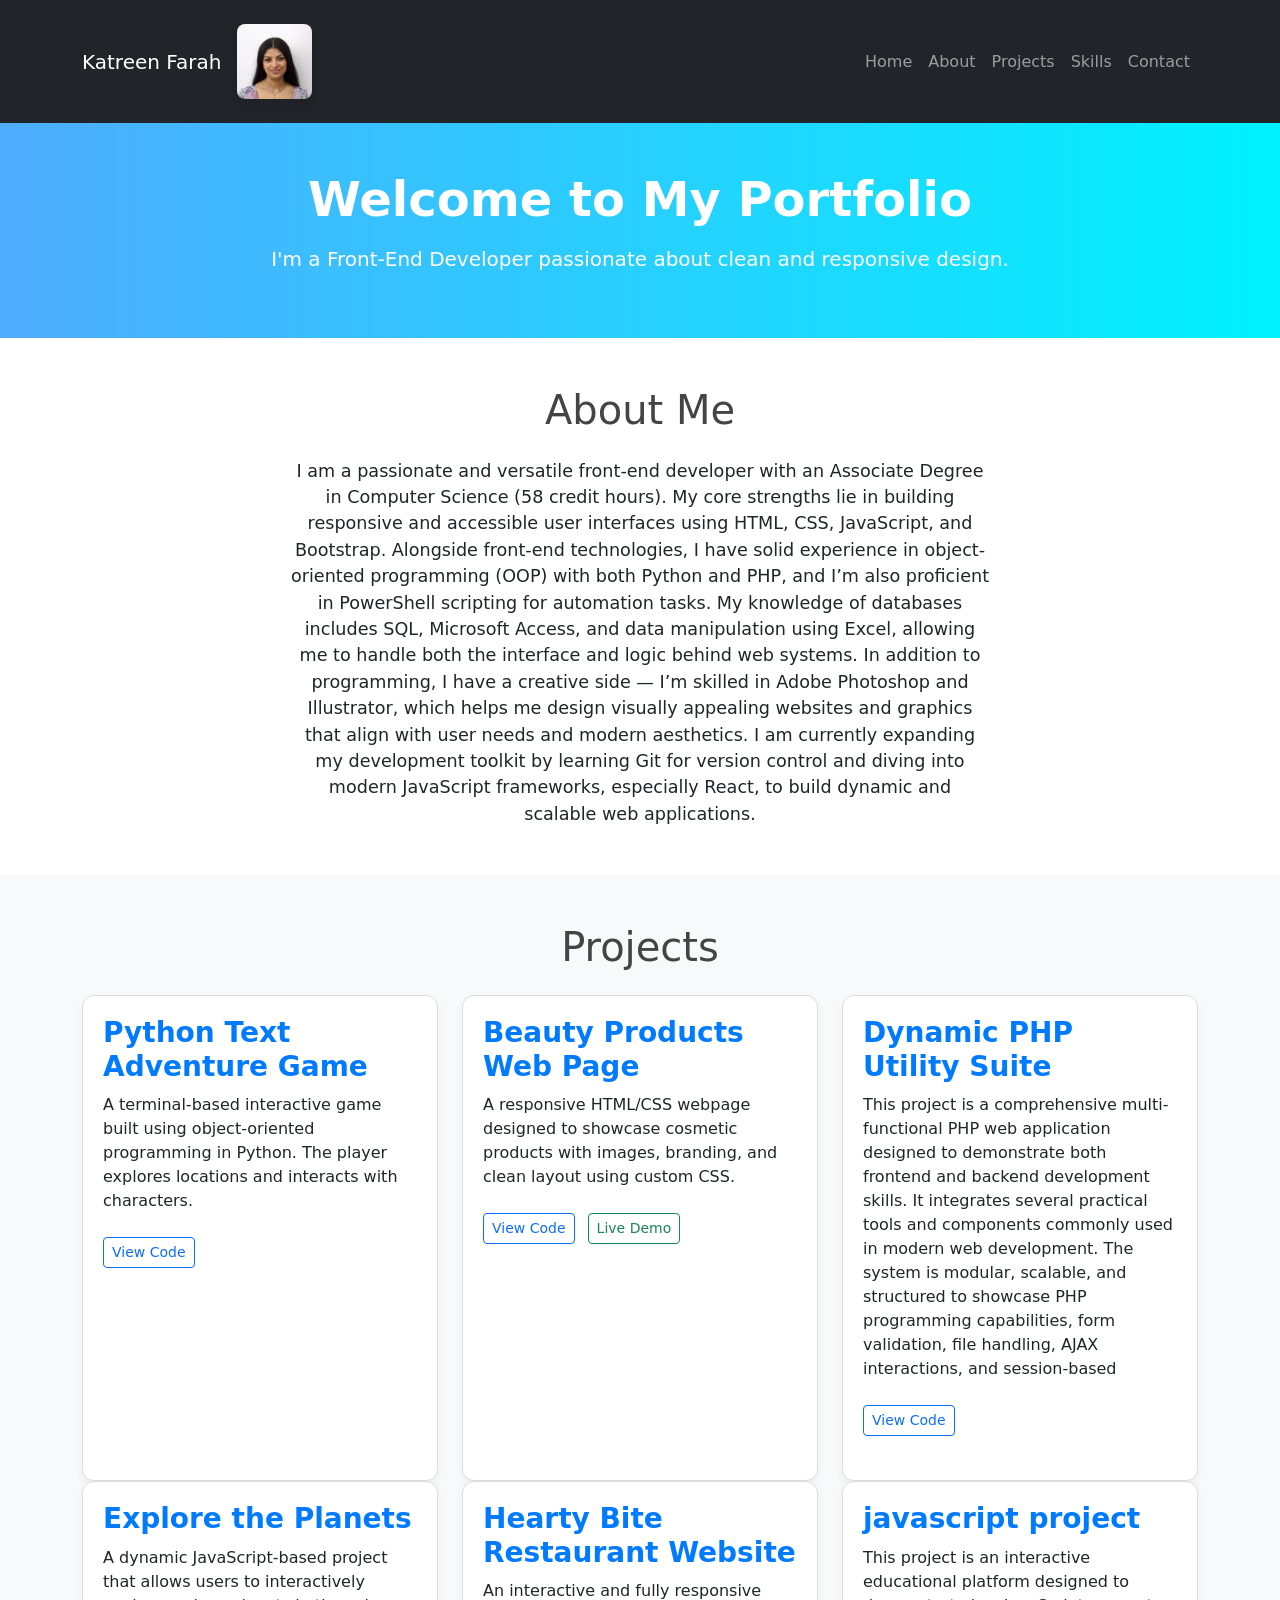
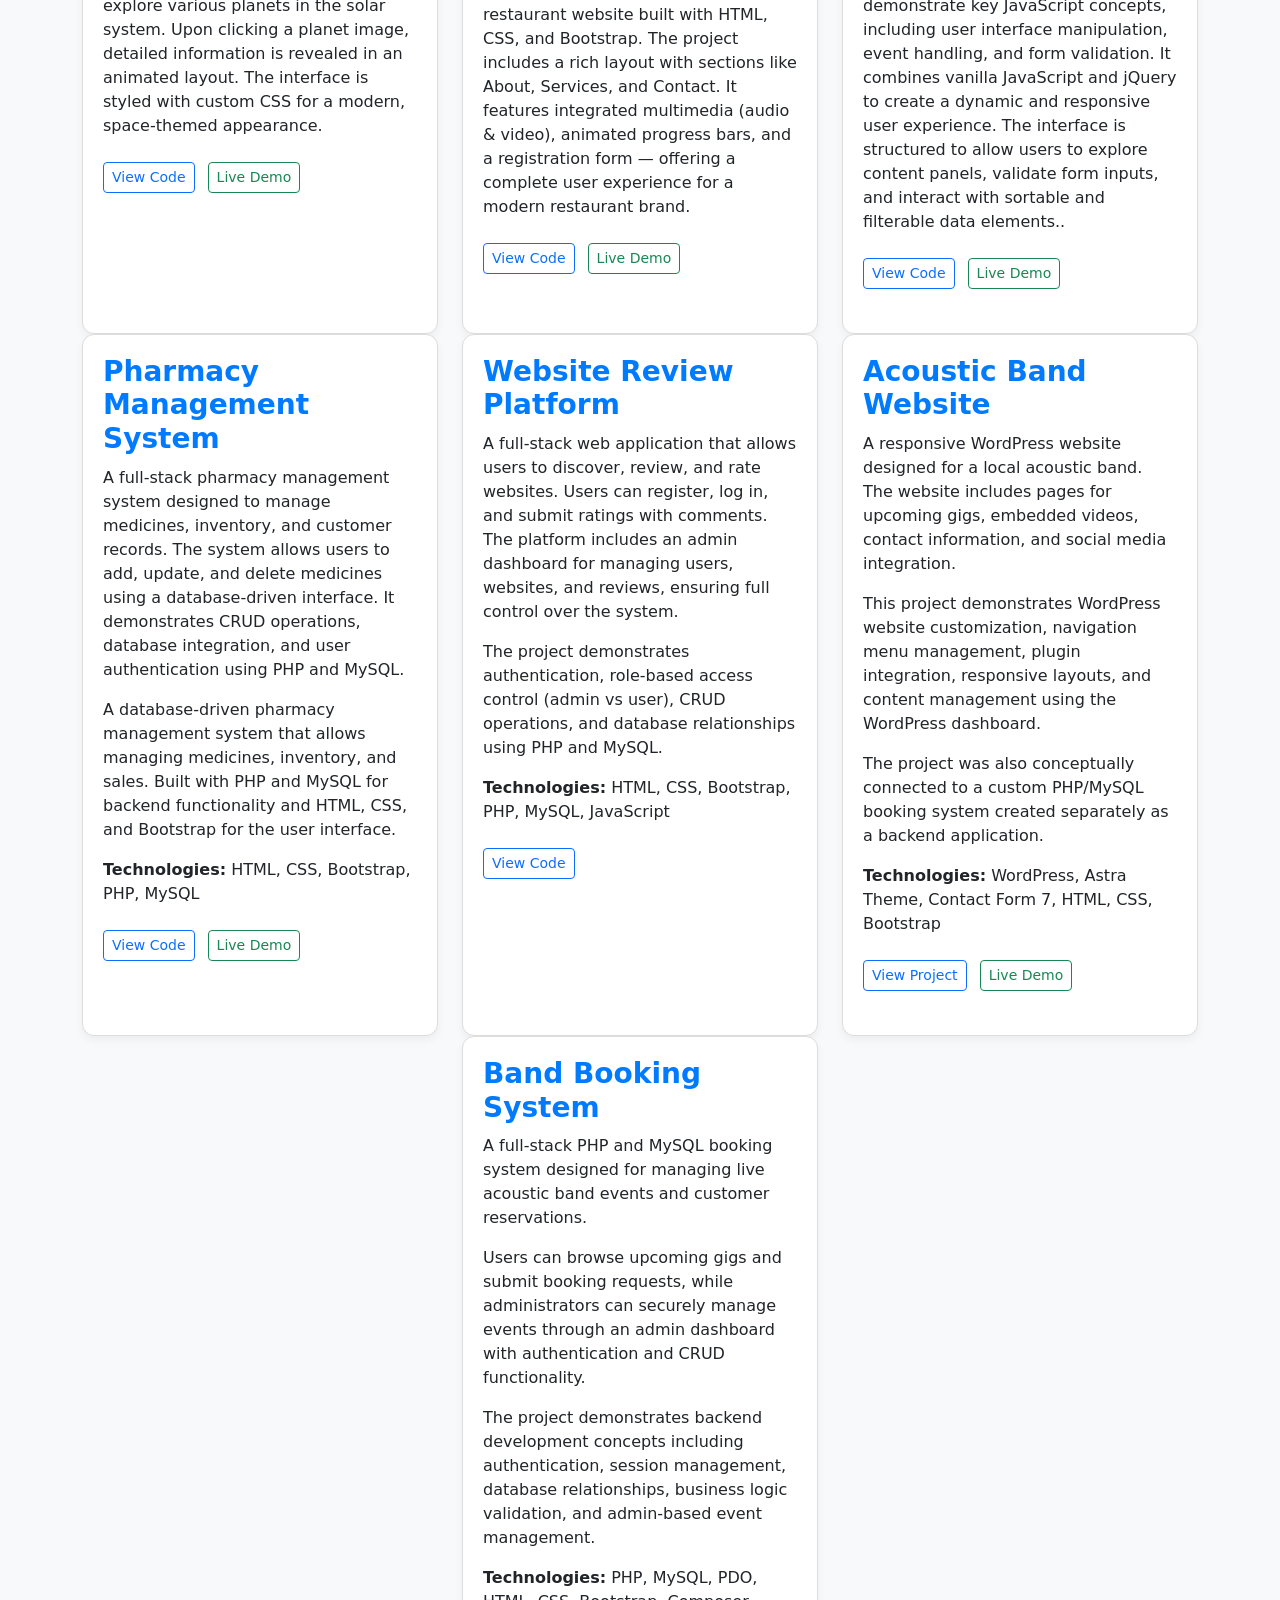
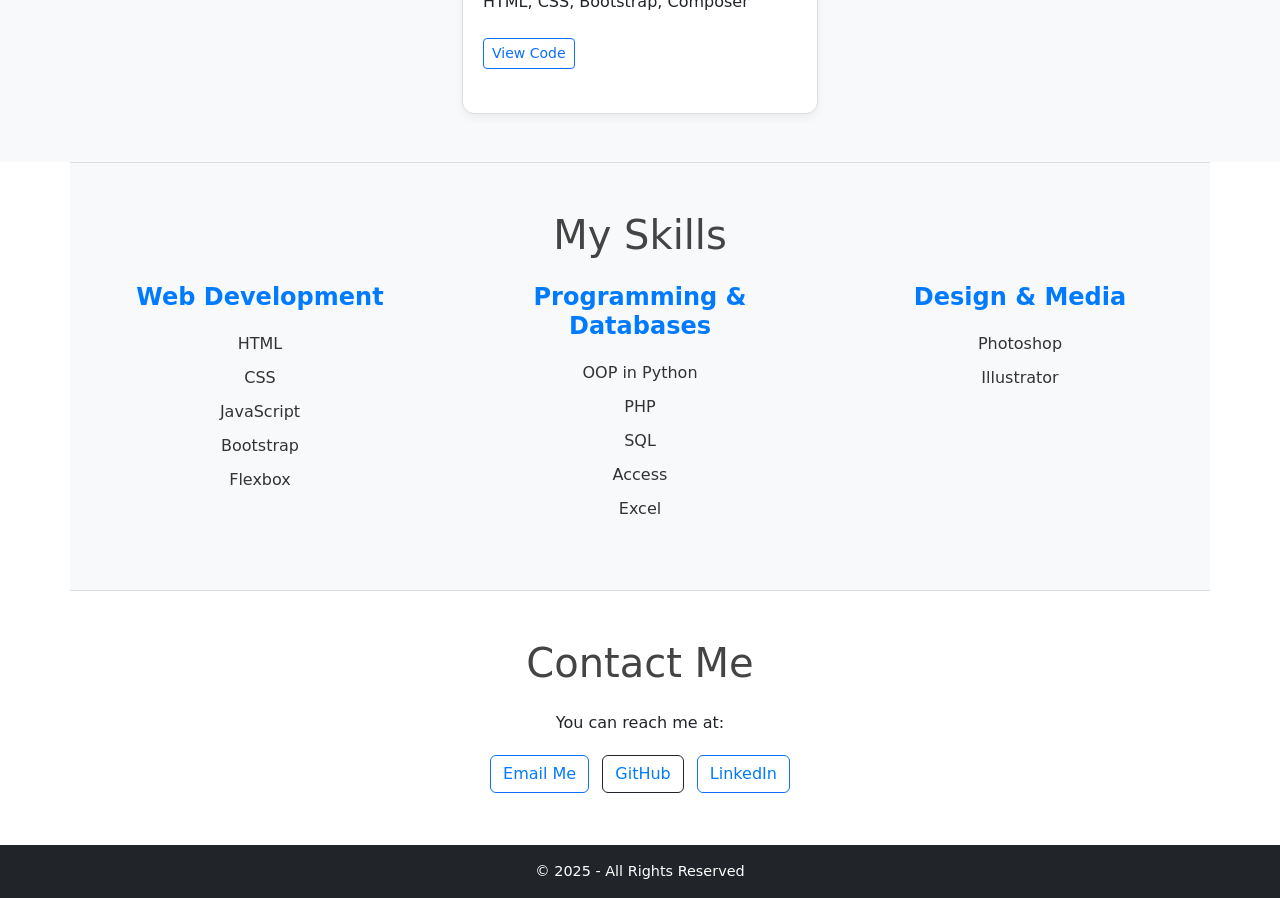
<file: index.html>
<!DOCTYPE html>
<html lang="en">
<head>
  <meta charset="UTF-8">
  <meta name="viewport" content="width=device-width, initial-scale=1">
  <title>My Portfolio</title>
  <link rel="stylesheet" href="style.css">
  <link href="https://cdn.jsdelivr.net/npm/bootstrap@5.3.0/dist/css/bootstrap.min.css" rel="stylesheet">
  <link rel="stylesheet" href="https://cdn.jsdelivr.net/npm/bootstrap@5.3.0/dist/css/bootstrap.min.css">

</head>
<body>

  <!-- Navigation -->
  <nav class="navbar navbar-expand-lg navbar-dark bg-dark">
    <div class="container">
      <a class="navbar-brand" href="#">Katreen Farah</a>
      <img src="images/me.JPG" alt="My photo" class="my-3 profile-img" width="120">

      <button class="navbar-toggler" type="button" data-bs-toggle="collapse" data-bs-target="#navbarNav">
        <span class="navbar-toggler-icon"></span>
      </button>
      <div class="collapse navbar-collapse" id="navbarNav">
        <ul class="navbar-nav ms-auto">
          <li class="nav-item"><a class="nav-link" href="#home">Home</a></li>
          <li class="nav-item"><a class="nav-link" href="#about">About</a></li>
          <li class="nav-item"><a class="nav-link" href="#projects">Projects</a></li>
          <li class="nav-item"><a class="nav-link" href="#skills">Skills</a></li>
          <li class="nav-item"><a class="nav-link" href="#contact">Contact</a></li>

        </ul>
      </div>
    </div>
  </nav>

  <!-- Home Section -->
  <section id="home" class="text-center p-5 bg-light fade-in">
    <h1>Welcome to My Portfolio</h1>
    <p>I'm a Front-End Developer passionate about clean and responsive design.</p>
  </section>



  <!-- About Section -->
<section id="about" class="container py-5 fade-in">
  <h2 class="text-center mb-4">About Me</h2>
  <p class="text-center">

    I am a passionate and versatile front-end developer with an Associate Degree in Computer Science (58 credit hours). My core strengths lie in building responsive and accessible user interfaces using HTML, CSS, JavaScript, and Bootstrap.

    Alongside front-end technologies, I have solid experience in object-oriented programming (OOP) with both Python and PHP, and I’m also proficient in PowerShell scripting for automation tasks. My knowledge of databases includes SQL, Microsoft Access, and data manipulation using Excel, allowing me to handle both the interface and logic behind web systems.
    
    In addition to programming, I have a creative side — I’m skilled in Adobe Photoshop and Illustrator, which helps me design visually appealing websites and graphics that align with user needs and modern aesthetics.
    
    I am currently expanding my development toolkit by learning Git for version control and diving into modern JavaScript frameworks, especially React, to build dynamic and scalable web applications.
    
      </p>
</section>


  <!-- Projects Section -->
  <!-- Projects Section -->
<section id="projects" class="bg-light py-5 fade-in">
  <div class="container">
    <h2 class="text-center mb-4">Projects</h2>
    <div class="row justify-content-center">

      <!-- Project 1 -->
  <div class="col-md-4">
    <div class="project-card mb-4">
      <h3 class="project-title">Python Text Adventure Game</h3>
      <p>A terminal-based interactive game built using object-oriented programming in Python. 
      The player explores locations and interacts with characters.</p>
      <a href="https://github.com/katreen88/python-text-game" class="btn btn-outline-primary btn-sm mt-2" target="_blank">View Code</a>
    </div>
  </div>


      <!-- Project 2 -->
      <div class="col-md-4">
        <div class="project-card mb-4">
          <h3 class="project-title">Beauty Products Web Page</h3>
          <p>A responsive HTML/CSS webpage designed to showcase cosmetic products with images, branding, and clean layout using custom CSS.</p>
          
          <a href="https://github.com/katreen88/beauty-products-page" class="btn btn-outline-primary btn-sm mt-2" target="_blank">View Code</a>
          <a href="https://katreen88.github.io/beauty-products-page/" class="btn btn-outline-success btn-sm mt-2 ms-2" target="_blank">Live Demo</a>
        </div>
      </div>
      
      


          <!-- Project 3 -->
    <div class="col-md-4">
      <div class="project-card mb-4">
        <h3 class="project-title">Dynamic PHP Utility Suite</h3>
        <p>
          This project is a comprehensive multi-functional PHP web application designed to demonstrate both frontend and backend development skills. It integrates several practical tools and components commonly used in modern web development. The system is modular, scalable, and structured to showcase PHP programming capabilities, form validation, file handling, AJAX interactions, and session-based </p>
        <a href="https://github.com/katreen88/php-login-system" class="btn btn-outline-primary btn-sm mt-2" target="_blank">View Code</a>
        <!-- <a href="https://yourdemo.example.com" class="btn btn-outline-success btn-sm mt-2 ms-2" target="_blank">Live Demo</a> -->
      </div>
    </div>


    <!-- Project 4 -->

    <div class="col-md-4">
      <div class="project-card mb-4">
      <h3 class="project-title">Explore the Planets</h3>
      <p>A dynamic JavaScript-based project that allows users to interactively explore various planets in the solar system. Upon clicking a planet image, detailed information is revealed in an animated layout. The interface is styled with custom CSS for a modern, space-themed appearance.</p>
      <a href="https://github.com/katreen88/js-projects" class="btn btn-outline-primary btn-sm mt-2" target="_blank">View Code</a>
      <!-- Optional live demo link -->
      <a href="https://katreen88.github.io/js-projects/" class="btn btn-outline-success btn-sm mt-2 ms-2" target="_blank">Live Demo</a> 
      </div>
    </div>


    <!-- Project 5 -->
    <div class="col-md-4">
      <div class="project-card mb-4">
        <h3 class="project-title">Hearty Bite Restaurant Website</h3>
        <p>An interactive and fully responsive restaurant website built with HTML, CSS, and Bootstrap. The project includes a rich layout with sections like About, Services, and Contact. It features integrated multimedia (audio & video), animated progress bars, and a registration form — offering a complete user experience for a modern restaurant brand.</p>
        <a href="https://github.com/katreen88/hearty-bite-restaurant" class="btn btn-outline-primary btn-sm mt-2" target="_blank">View Code</a>
        <!-- Optional: live demo when hosted -->
        <a href="https://katreen88.github.io/hearty-bite-restaurant/" class="btn btn-outline-success btn-sm mt-2 ms-2" target="_blank">Live Demo</a> 
      </div>
    </div>


    <!-- Project 6-->
    <div class="col-md-4">
      <div class="project-card mb-4">
        <h3 class="project-title">javascript project</h3>
        <p>This project is an interactive educational platform designed to demonstrate key JavaScript concepts, including user interface manipulation, event handling, and form validation. It combines vanilla JavaScript and jQuery to create a dynamic and responsive user experience. The interface is structured to allow users to explore content panels, validate form inputs, and interact with sortable and filterable data elements..</p>
        <a href="https://github.com/katreen88/javascript-project" class="btn btn-outline-primary btn-sm mt-2" target="_blank">View Code</a>
        <!-- Optional: live demo when hosted -->
        <a href="https://katreen88.github.io/javascript-project/" class="btn btn-outline-success btn-sm mt-2 ms-2" target="_blank">Live Demo</a> 
      </div>
    </div>

        <!-- Project 7 -->
    <div class="col-md-4">
      <div class="project-card mb-4">
        <h3 class="project-title">Pharmacy Management System</h3>

        <p>
          A full-stack pharmacy management system designed to manage medicines,
          inventory, and customer records. The system allows users to add, update,
          and delete medicines using a database-driven interface. It demonstrates
          CRUD operations, database integration, and user authentication using PHP
          and MySQL.
        </p>
        <p>
          A database-driven pharmacy management system that allows managing medicines,
          inventory, and sales. Built with PHP and MySQL for backend functionality and
          HTML, CSS, and Bootstrap for the user interface.
        </p>
          
        <p><strong>Technologies:</strong> HTML, CSS, Bootstrap, PHP, MySQL</p>

        <a href="https://github.com/katreen88/pharmacy-management-system" 
        class="btn btn-outline-primary btn-sm mt-2" 
        target="_blank">
        View Code
        </a>
        <a href="https://pharmacy-management-system-kwq3.onrender.com" class="btn btn-outline-success btn-sm mt-2 ms-2" target="_blank">Live Demo</a> 

      </div>
    </div>
    <!-- Project 8 -->
<div class="col-md-4">
  <div class="project-card mb-4">
    <h3 class="project-title">Website Review Platform</h3>

    <p>
      A full-stack web application that allows users to discover, review, and rate websites.
      Users can register, log in, and submit ratings with comments. The platform includes
      an admin dashboard for managing users, websites, and reviews, ensuring full control
      over the system.
    </p>

    <p>
      The project demonstrates authentication, role-based access control (admin vs user),
      CRUD operations, and database relationships using PHP and MySQL.
    </p>

    <p><strong>Technologies:</strong> HTML, CSS, Bootstrap, PHP, MySQL, JavaScript</p>

    <a href="https://github.com/katreen88/review-platform" 
       class="btn btn-outline-primary btn-sm mt-2" 
       target="_blank">
       View Code
    </a>

    <!-- ضيفي اللينك ده لما نعمل deploy -->
    <!--
    <a href="https://your-live-link.com" 
       class="btn btn-outline-success btn-sm mt-2 ms-2" 
       target="_blank">
       Live Demo
    </a>
    -->

  </div>
</div>



<div class="col-md-4">
  <div class="project-card mb-4">

    <h3 class="project-title">Acoustic Band Website</h3>

    <p>
      A responsive WordPress website designed for a local acoustic band.
      The website includes pages for upcoming gigs, embedded videos,
      contact information, and social media integration.
    </p>

    <p>
      This project demonstrates WordPress website customization,
      navigation menu management, plugin integration, responsive layouts,
      and content management using the WordPress dashboard.
    </p>

    <p>
      The project was also conceptually connected to a custom PHP/MySQL
      booking system created separately as a backend application.
    </p>

    <p>
      <strong>Technologies:</strong>
      WordPress, Astra Theme, Contact Form 7, HTML, CSS, Bootstrap
    </p>

    <a href="https://github.com/katreen88/wordpress-band-website"
       class="btn btn-outline-primary btn-sm mt-2"
       target="_blank">
       View Project
    </a>

    <a href="https://katreen88.github.io/wordpress-band-website/"
       class="btn btn-outline-success btn-sm mt-2 ms-2"
       target="_blank">
       Live Demo
    </a>

  </div>
</div>


<div class="col-md-4">
  <div class="project-card mb-4">

    <h3 class="project-title">Band Booking System</h3>

    <p>
      A full-stack PHP and MySQL booking system designed for managing
      live acoustic band events and customer reservations.
    </p>

    <p>
      Users can browse upcoming gigs and submit booking requests,
      while administrators can securely manage events through an
      admin dashboard with authentication and CRUD functionality.
    </p>

    <p>
      The project demonstrates backend development concepts including
      authentication, session management, database relationships,
      business logic validation, and admin-based event management.
    </p>

    <p>
      <strong>Technologies:</strong>
      PHP, MySQL, PDO, HTML, CSS, Bootstrap, Composer
    </p>

    <a href="https://github.com/katreen88/band-booking-system"
       class="btn btn-outline-primary btn-sm mt-2"
       target="_blank">
       View Code
    </a>

  </div>
</div>





    </div>
  </div>
</section>

<!-- Skills Section -->
<section id="skills" class="container py-5">
  <h2 class="text-center mb-4">My Skills</h2>
  <div class="row text-center">
    <div class="col-md-4">
      <h4>Web Development</h4>
      <ul class="list-unstyled">
        <li>HTML</li>
        <li>CSS</li>
        <li>JavaScript</li>
        <li>Bootstrap</li>
        <li>Flexbox</li>
      </ul>
    </div>
    <div class="col-md-4">
      <h4>Programming & Databases</h4>
      <ul class="list-unstyled">
        <li>OOP in Python</li>
        <li>PHP</li>
        <li>SQL</li>
        <li>Access</li>
        <li>Excel</li>
      </ul>
    </div>
    <div class="col-md-4">
      <h4>Design & Media</h4>
      <ul class="list-unstyled">
        <li>Photoshop</li>
        <li>Illustrator</li>
      </ul>
    </div>
  </div>
</section>



  <!-- Contact Section -->
  <section id="contact" class="container py-5 fade-in">
    <h2 class="text-center mb-4">Contact Me</h2>
    <p class="text-center">You can reach me at:</p>
    <div class="text-center">
      <a href="https://mail.google.com/mail/?view=cm&to=krkrjason87@gmail.com" 
      target="_blank" 
      class="btn btn-outline-primary m-1">
      Email Me </a>      
      <a href="https://github.com/katreen88" class="btn btn-outline-dark m-1" target="_blank">GitHub</a>
      <a href="https://www.linkedin.com/in/katreen-farah-090b59267" class="btn btn-outline-primary m-1" target="_blank">LinkedIn</a>
    </div>
  </section>
  

  <!-- Footer -->
  <footer class="bg-dark text-white text-center py-3">
    &copy; 2025 - All Rights Reserved
  </footer>

  <script src="https://cdn.jsdelivr.net/npm/bootstrap@5.3.0/dist/js/bootstrap.bundle.min.js"></script>
</body>
</html>
</file>
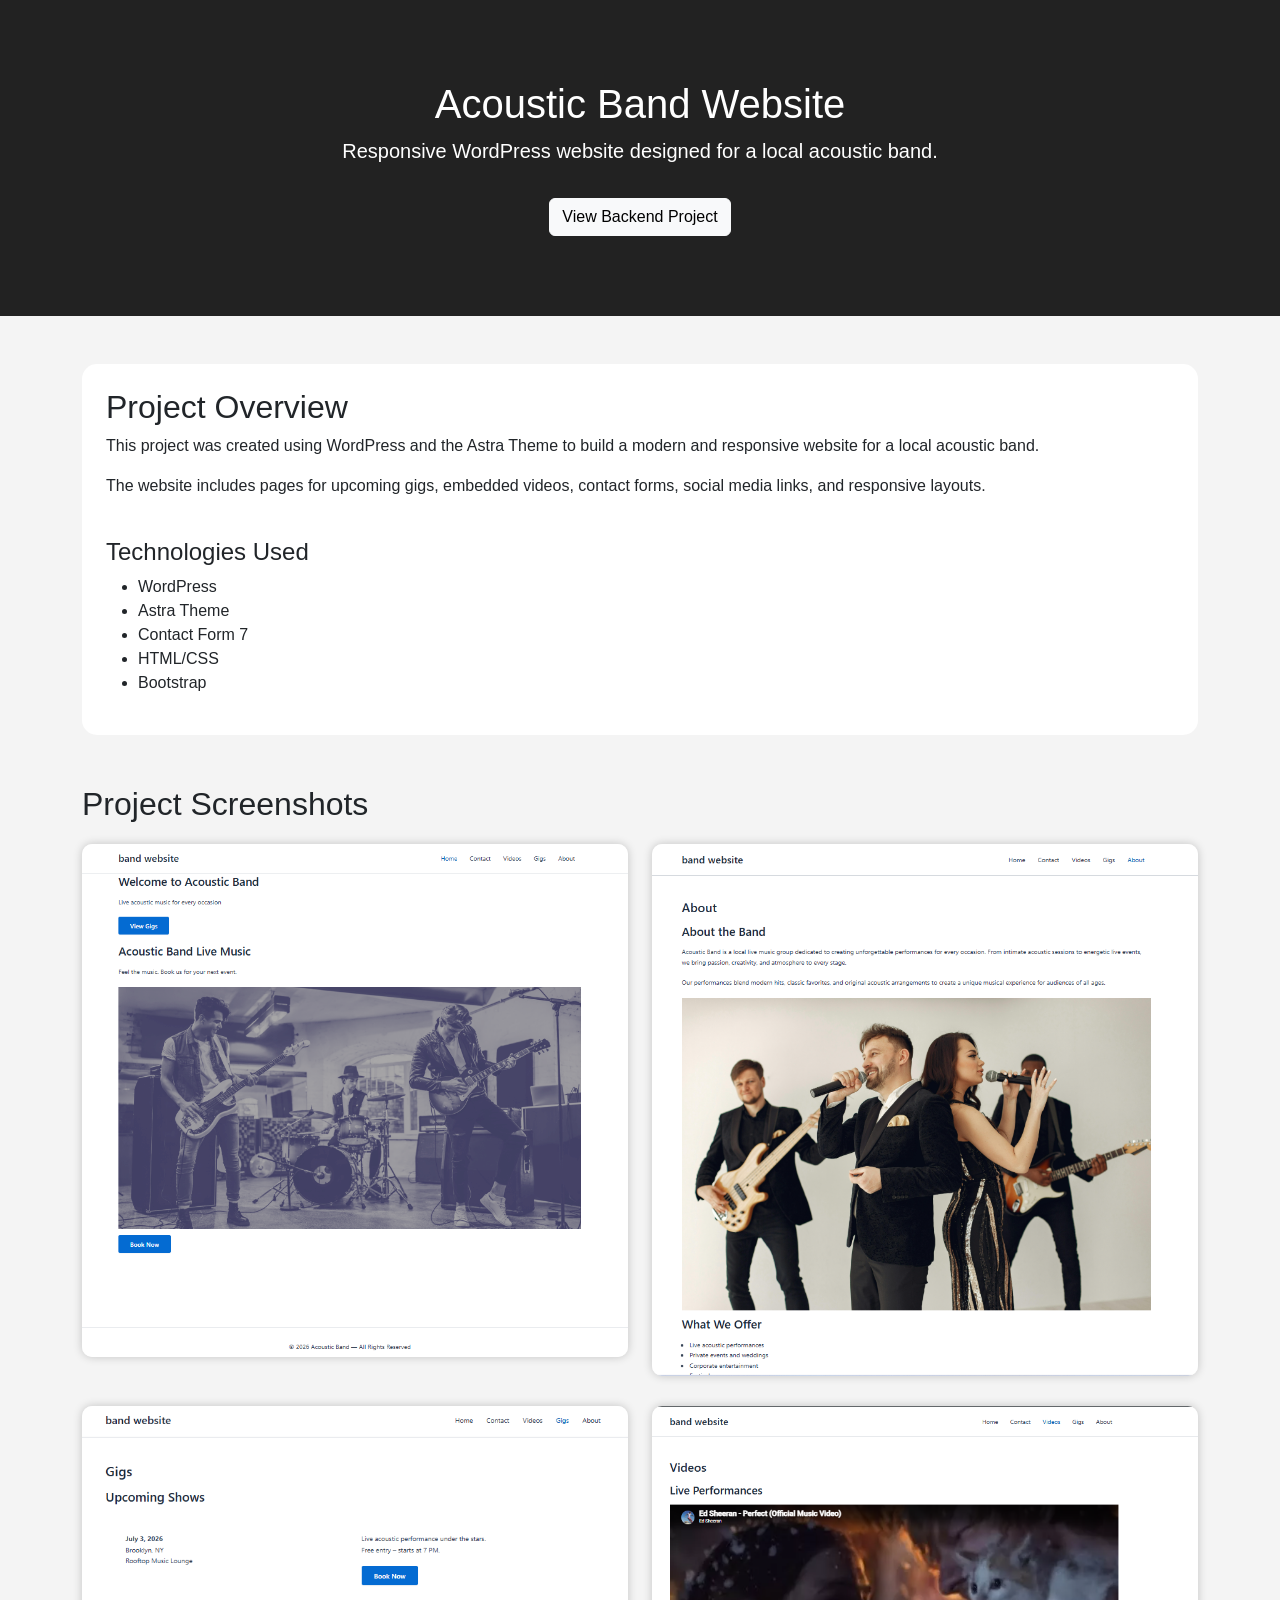
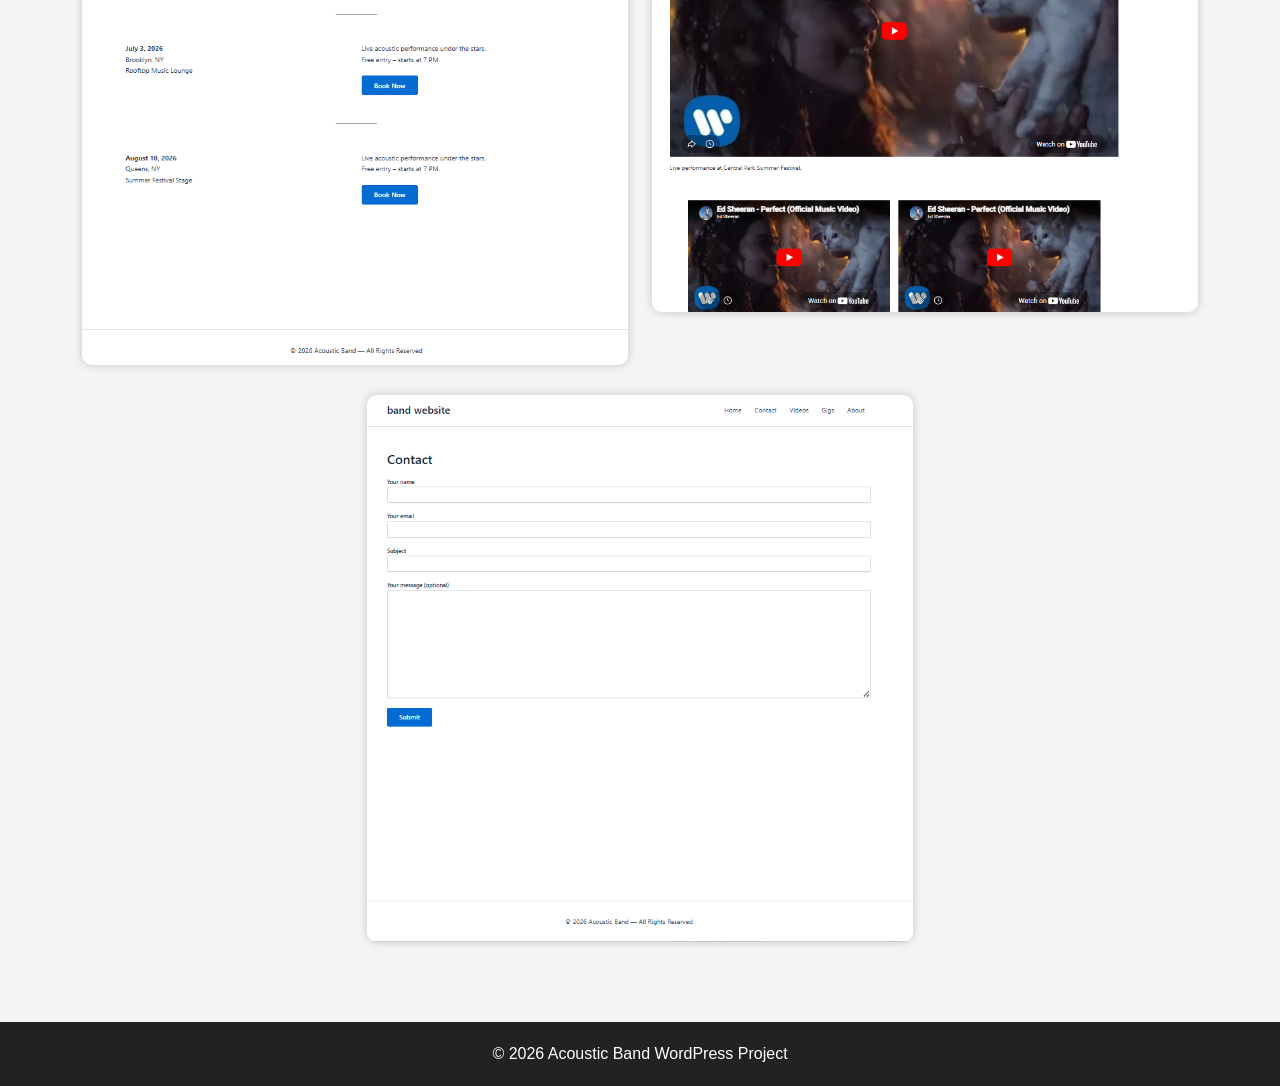
<file: wordpress-band-website/index.html>
<!DOCTYPE html>
<html lang="en">

<head>
    <meta charset="UTF-8">
    <meta name="viewport" content="width=device-width, initial-scale=1.0">
    <title>Acoustic Band WordPress Project</title>

    <link href="https://cdn.jsdelivr.net/npm/bootstrap@5.3.7/dist/css/bootstrap.min.css" rel="stylesheet">

    <style>
        body {
            background: #f4f4f4;
            font-family: Arial, sans-serif;
        }

        .hero {
            background: #222;
            color: white;
            padding: 80px 20px;
            text-align: center;
        }

        .section-title {
            margin-top: 50px;
            margin-bottom: 20px;
        }

        .screenshot {
            border-radius: 10px;
            box-shadow: 0 0 10px rgba(0,0,0,0.2);
            margin-bottom: 30px;
        }

        .card {
            border: none;
            border-radius: 15px;
        }

        footer {
            background: #222;
            color: white;
            padding: 20px;
            margin-top: 50px;
            text-align: center;
        }
    </style>
</head>

<body>

    <section class="hero">
        <div class="container">
            <h1>Acoustic Band Website</h1>

            <p class="lead">
                Responsive WordPress website designed for a local acoustic band.
            </p>

            <a href="https://github.com/katreen88/band-booking-system"
               target="_blank"
               class="btn btn-light mt-3">
                View Backend Project
            </a>
        </div>
    </section>

    <div class="container">

        <div class="card p-4 mt-5">
            <h2>Project Overview</h2>

            <p>
                This project was created using WordPress and the Astra Theme
                to build a modern and responsive website for a local acoustic band.
            </p>

            <p>
                The website includes pages for upcoming gigs, embedded videos,
                contact forms, social media links, and responsive layouts.
            </p>

            <h4 class="mt-4">Technologies Used</h4>

            <ul>
                <li>WordPress</li>
                <li>Astra Theme</li>
                <li>Contact Form 7</li>
                <li>HTML/CSS</li>
                <li>Bootstrap</li>
            </ul>
        </div>

        <h2 class="section-title">Project Screenshots</h2>

        <div class="row">

            <div class="col-md-6">
                <img src="screenshots/home.png"
                     class="img-fluid screenshot">
            </div>

            <div class="col-md-6">
                <img src="screenshots/about.png"
                     class="img-fluid screenshot">
            </div>

            <div class="col-md-6">
                <img src="screenshots/gigs.png"
                     class="img-fluid screenshot">
            </div>

            <div class="col-md-6">
                <img src="screenshots/videos.png"
                     class="img-fluid screenshot">
            </div>

            <div class="col-md-6 mx-auto">
                <img src="screenshots/contact.png"
                     class="img-fluid screenshot">
            </div>

        </div>

    </div>

    <footer>
        © 2026 Acoustic Band WordPress Project
    </footer>

</body>

</html>
</file>
<file: style.css>
/* Reset default browser styles */
* {
    margin: 0;
    padding: 0;
    box-sizing: border-box;
  }
  
  body {
    font-family: 'Segoe UI', Tahoma, Geneva, Verdana, sans-serif;
    background-color: #f4f4f4;
    color: #333;
    scroll-behavior: smooth;
  }
  
  /* Navigation */
  .navbar {
    box-shadow: 0 2px 4px rgba(0, 0, 0, 0.1);
  }
  
  /* Home Section */
  #home {
    background: linear-gradient(to right, #4facfe, #00f2fe);
    color: white;
    padding: 100px 20px;
  }
  #home h1 {
    font-size: 3rem;
    font-weight: bold;
  }
  #home p {
    font-size: 1.25rem;
    margin-top: 15px;
  }
  
  /* Section Titles */
  section h2 {
    font-size: 2.5rem;
    color: #444;
    margin-bottom: 20px;
  }
  
  /* About Section */
  #about p {
    max-width: 700px;
    margin: 0 auto;
    font-size: 1.1rem;
  }
  
  /* Projects Section */
  #projects .project-card {
    background-color: white;
    border: 1px solid #ddd;
    border-radius: 12px;
    padding: 20px;
    box-shadow: 0 4px 8px rgba(0,0,0,0.05);
    transition: transform 0.3s ease, box-shadow 0.3s ease;
  }
  #projects .project-card:hover {
    transform: translateY(-5px);
    box-shadow: 0 8px 16px rgba(0,0,0,0.1);
  }
  #projects .project-title {
    font-weight: bold;
    margin-bottom: 10px;
    color: #007BFF;
  }
  
  /* Contact Section */
  #contact a {
    color: #007BFF;
    transition: color 0.3s ease;
  }
  #contact a:hover {
    color: #0056b3;
  }
  
  /* Footer */
  footer {
    background-color: #222;
    color: #ccc;
    padding: 15px 0;
    font-size: 0.9rem;
  }
  
  /* Responsive Adjustments */
  @media (max-width: 768px) {
    #home h1 {
      font-size: 2.2rem;
    }
  
    #home p {
      font-size: 1rem;
    }
  
    section h2 {
      font-size: 2rem;
    }
  }

  .profile-img {
    border-radius: 8px; 
    object-fit: cover;
    height: 75px;
    width: 75px;
    box-shadow: 0 4px 8px rgba(0,0,0,0.1);
  }


  .project-card {
    background-color: white;
    border: 1px solid #ddd;
    border-radius: 12px;
    padding: 20px;
    box-shadow: 0 4px 8px rgba(0,0,0,0.05);
    transition: transform 0.3s ease, box-shadow 0.3s ease;
    height: 100%;
  }
  .project-card:hover {
    transform: translateY(-5px);
    box-shadow: 0 8px 16px rgba(0,0,0,0.1);
  }
  .project-title {
    font-weight: bold;
    color: #007BFF;
  }
  

  /* Simple fade-in animation */
.fade-in {
  opacity: 0;
  transform: translateY(20px);
  animation: fadeInUp 1s ease-out forwards;
}
@keyframes fadeInUp {
  to {
    opacity: 1;
    transform: translateY(0);
  }
}

#skills ul li {
  padding: 5px 0;
  font-size: 16px;
  color: #333;
}

#skills h4 {
  margin-bottom: 15px;
  color: #007bff;
  font-weight: 600;
}

#skills {
  background-color: #f8f9fa;
  border-top: 1px solid #ddd;
  border-bottom: 1px solid #ddd;
}
</file>
